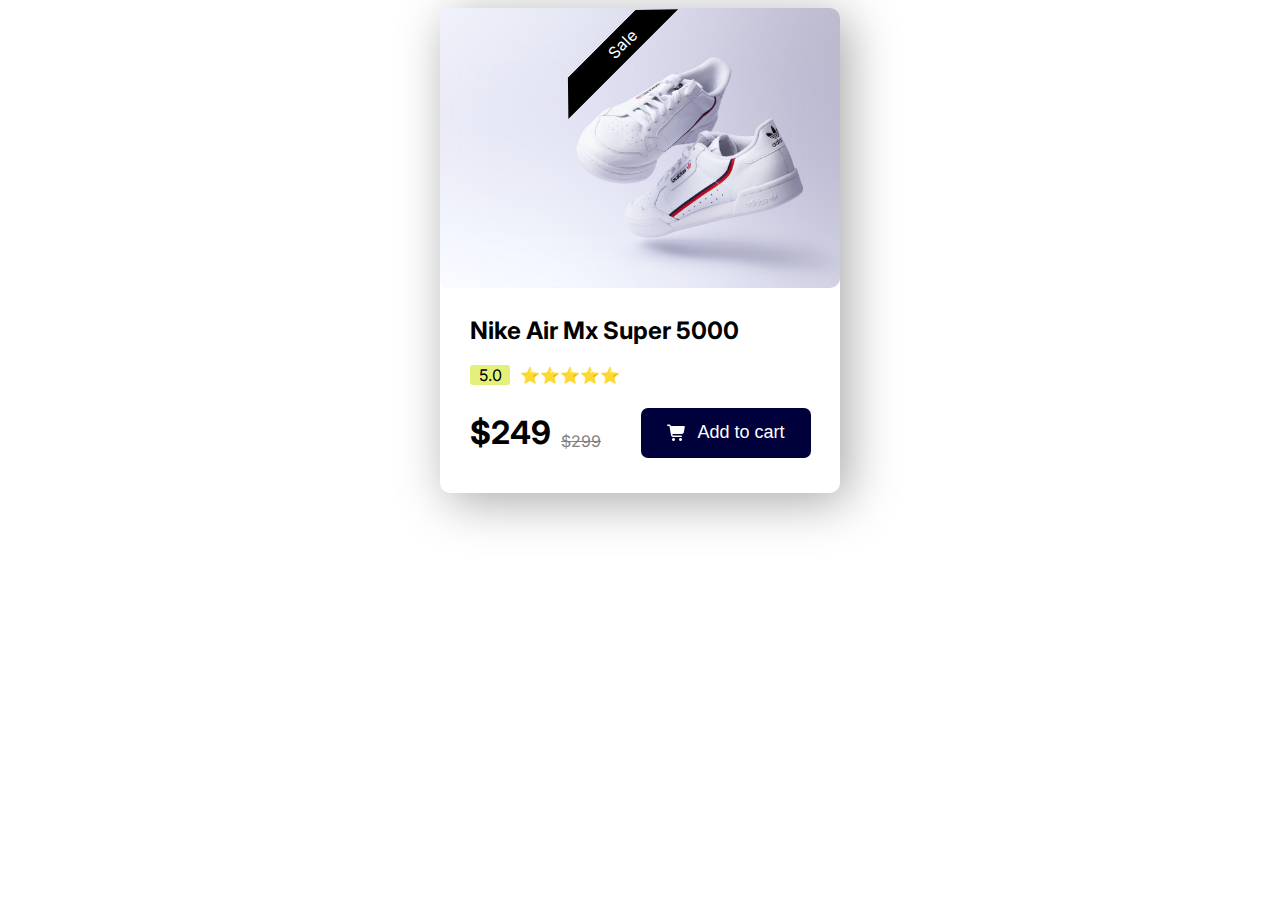
<file: index.html>
<!DOCTYPE html>
<html lang="en">
  <head>
    <meta charset="UTF-8" />
    <meta name="viewport" content="width=device-width, initial-scale=1.0" />
    <link rel="preconnect" href="https://fonts.googleapis.com">
<link rel="preconnect" href="https://fonts.gstatic.com" crossorigin>
<link href="https://fonts.googleapis.com/css2?family=Inter:ital,opsz,wght@0,14..32,100..900;1,14..32,100..900&family=Poppins:ital,wght@0,100;0,200;0,300;0,400;0,500;0,600;0,700;0,800;0,900;1,100;1,200;1,300;1,400;1,500;1,600;1,700;1,800;1,900&display=swap" rel="stylesheet">
    <link rel="stylesheet" href="style.css" />
    <title>Document</title>
  </head>
  <body>
    <main>
      <div class="nike">
        <div class="transform">
           <img class="adidas" src="adidas.jpg" alt="" />
           <div class="sale">Sale</div>
        </div>
        
        <div class="main">
            <p class="nikep">Nike Air Mx Super 5000</p>
        <div class="groupstar">
          <p class="starnumb">5.0</p>
          <span>⭐⭐⭐⭐⭐</span>
        </div>

        <div class="dolar">
          <p class="dolar1">$249</p>
          <p class="dolar2">$299</p>
          <button><svg xmlns="http://www.w3.org/2000/svg" viewBox="0 0 640 640"><!--!Font Awesome Free v7.1.0 by @fontawesome - https://fontawesome.com License - https://fontawesome.com/license/free Copyright 2025 Fonticons, Inc.--><path fill="#ffffff" d="M24 48C10.7 48 0 58.7 0 72C0 85.3 10.7 96 24 96L69.3 96C73.2 96 76.5 98.8 77.2 102.6L129.3 388.9C135.5 423.1 165.3 448 200.1 448L456 448C469.3 448 480 437.3 480 424C480 410.7 469.3 400 456 400L200.1 400C188.5 400 178.6 391.7 176.5 380.3L171.4 352L475 352C505.8 352 532.2 330.1 537.9 299.8L568.9 133.9C572.6 114.2 557.5 96 537.4 96L124.7 96L124.3 94C119.5 67.4 96.3 48 69.2 48L24 48zM208 576C234.5 576 256 554.5 256 528C256 501.5 234.5 480 208 480C181.5 480 160 501.5 160 528C160 554.5 181.5 576 208 576zM432 576C458.5 576 480 554.5 480 528C480 501.5 458.5 480 432 480C405.5 480 384 501.5 384 528C384 554.5 405.5 576 432 576z"/></svg> Add to cart</button>
        </div>
        </div>
        
      </div>
    </main>
  </body>
</html>
</file>
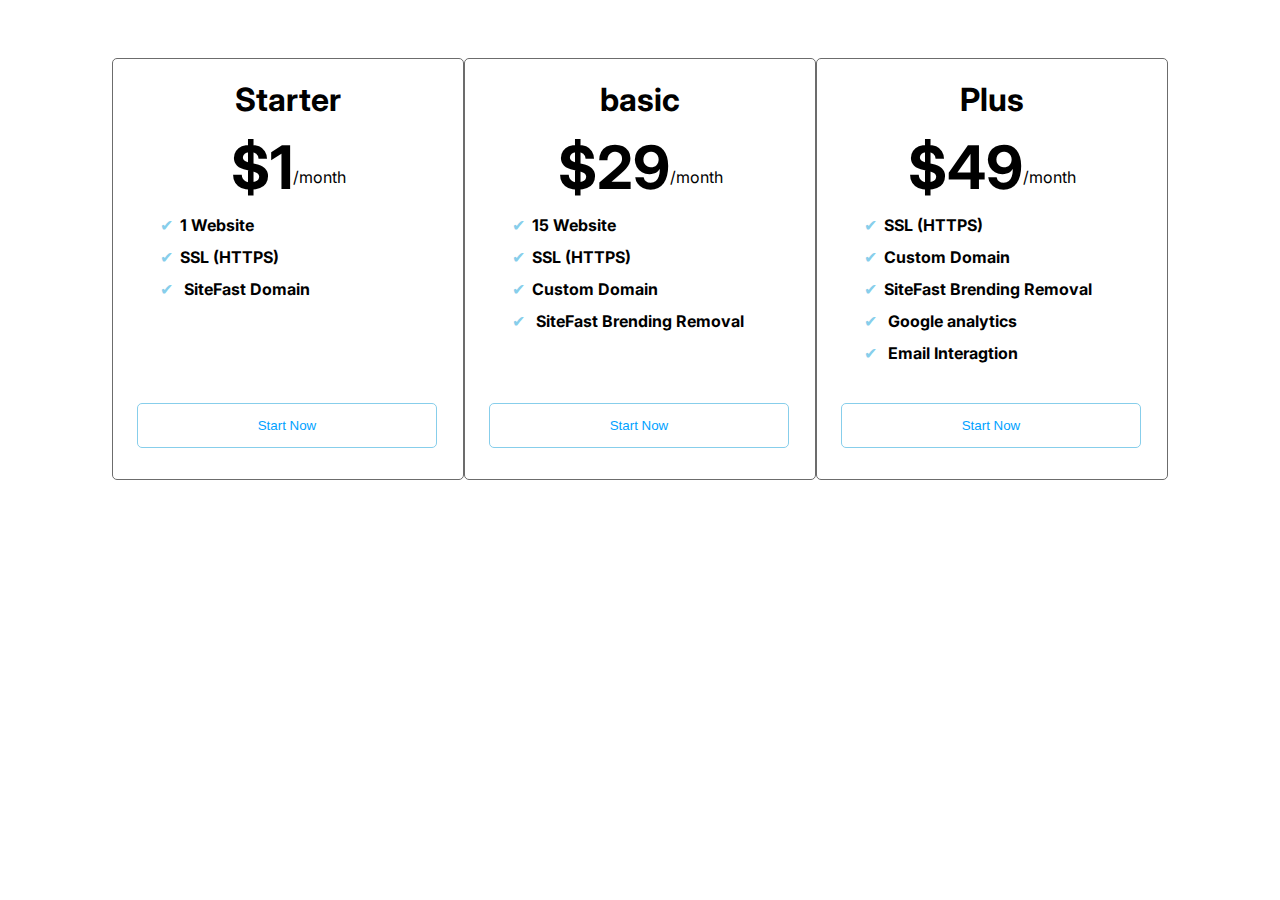
<file: prices.html>
<!DOCTYPE html>
<html lang="en">
<head>
    <meta charset="UTF-8">
    <meta name="viewport" content="width=device-width, initial-scale=1.0">
     <link rel="preconnect" href="https://fonts.googleapis.com">
<link rel="preconnect" href="https://fonts.gstatic.com" crossorigin>
<link href="https://fonts.googleapis.com/css2?family=Inter:ital,opsz,wght@0,14..32,100..900;1,14..32,100..900&family=Poppins:ital,wght@0,100;0,200;0,300;0,400;0,500;0,600;0,700;0,800;0,900;1,100;1,200;1,300;1,400;1,500;1,600;1,700;1,800;1,900&display=swap" rel="stylesheet">
   
    <link rel="stylesheet" href="price.css">
    <title>Document</title>
</head>
<body>
    <main>
        <div class="price">
            <h1>Starter</h1>
            <div class="month">
                <h1 class="dolar">$1 </h1>
                <p class="mon">/month</p>
           </div>
            <ul>
                <li> <span>✔</span><b>1 Website</b>  </li>
                <li> <span>✔</span><b>SSL (HTTPS)</b>  </li>
                <li> <span>✔</span><b> SiteFast Domain</b> </li>
            </ul>
            <button  class="buuton button">Start Now</button>
        </div>
       
        <div class="basic">
            <h1>basic</h1>
            <div class="month">
                <h1 class="dolar">$29 </h1>
                <p class="mon1"> /month</p>
           </div>
            <ul>
                <li> <span>✔</span><b>15 Website</b>  </li>
                <li> <span>✔</span><b>SSL (HTTPS) </b> </li>
                <li> <span>✔</span><b>Custom Domain</b>  </li>
                <li> <span>✔</span> <b>SiteFast Brending Removal</b> </li>
            </ul>
            <button class="buuton button2">Start Now</button>
        </div>
         <div class="Plus">
            <h1>Plus</h1>
            <div class="month">
                <h1 class="dolar">$49 </h1>
                <p class="mon2">/month</p>
           </div>
            <ul>
                <li> <span>✔</span><b>SSL (HTTPS)</b>  </li>
                <li> <span>✔</span><b>Custom Domain</b>  </li>
                <li> <span>✔</span><b>SiteFast Brending Removal</b>  </li>
                <li> <span>✔</span> <b>Google analytics</b> </li>
                <li> <span>✔</span> <b>Email Interagtion</b> </li>
               
            </ul>
            <button  class="buuton button3">Start Now</button>
        </div>
       
    </main>
</body>
</html>
</file>
<file: style.css>
body{
    font-family: "Inter", sans-serif;
   
}
.adidas{
    width:400px;
    height: 280px;
    border-radius: 10px;
}
.main{
   padding: 30px;
    display: flex;
 
    flex-direction: column;
    position: relative;
    top: -30px;
}
.nike{
  
    height: 485px;
    background-color: rgb(255, 255, 255);
    box-shadow:  8px 8px 50px rgba(0, 0, 0, 0.35);
    border-radius: 10px;
}
main{
    display: flex;
    flex-direction: column;
    align-items: center;
    justify-content: center;
}
.groupstar{
    display: flex;
    align-items: center;
   position: relative;
   top: -20px;
    gap: 10px;
}
.starnumb{
   background-color: rgb(229, 240, 123);
   width: 40px;
   height: 20px;
   display: flex;
   justify-content: center;
   align-items: center;
   border-radius: 3px;
}
svg{
    width: 20px;
    height: 20px;
  
}
.nikep{
    font-size: x-large;
    font-weight: bold;
}
.dolar{
    display: flex;
    gap: 10px;
    align-items: center;
    position: relative;
    top: -40px;
}
.dolar1{
    font-size: xx-large;
    font-weight: bold;
}
.dolar2{
    text-decoration: line-through;
    color: gray;
    position: relative;
    top: 8px;
}
button{
   display: flex;
   align-items: center;
   justify-content: center;
   gap: 10px;
   width: 170px;
   height: 50px;
   font-size: 18px;
   background-color: rgb(0, 0, 59);
   color: white;
   border: none;
   border-radius: 7px;
   position: relative;
   left: 30px;
  
}
.sale{
position: absolute;
top: 29px;
left: 531px;
background-color: black;
color: white;
width: 183px;
height: 30px;
clip-path: polygon(16% 0, 68% 0, 85% 100%, 0 100%);
transform: rotate(-45deg);
display: flex;
justify-content: center;
align-items: center;
}
a{
    text-decoration: none;
    color: black;
    font-size: 20px;
    font-weight: bold;
    position: relative;
    top: 50px;
    
}
</file>
<file: price.css>
body{
    font-family: "Inter", sans-serif;
}
main{
display: flex;
    
   flex-wrap: wrap;
    justify-content: center;
}
li{
    list-style: none;
    line-height: 2;
}
ul{
    position: relative;
    top: -100px;
}
h1{
    display: flex;
    justify-content: center;
}
.month{
    display: flex;
    justify-content: center;
   align-items: center;
    position: relative;
    top: -40px;
}
.dolar{
    font-size:60px;
    position: relative;
    top: -10px;
}
.price,.basic,.Plus{

    width: 350px;
    height: 420px;
    border: 1px solid rgb(108, 108, 108);
   margin-top: 50px;
   background-color: white;
   border-radius: 5px;
  
    
}

span{
    color: skyblue;
  
  padding: 7px;
}
.button{
    width: 300px;
    height: 45px;
    background-color: rgb(255, 255, 255);
    color: rgb(0, 162, 255);
    border-radius: 5px;
    border: 1px solid skyblue;
    position: relative;
    top: -18px;
    left: 24px;
    cursor: pointer;
   
}
.button2{
    width: 300px;
    height: 45px;
    background-color: rgb(255, 255, 255);
    color: rgb(0, 162, 255);
    border-radius: 5px;
    border: 1px solid skyblue;
    position: relative;
    top: -50px;
    left: 24px;
    cursor: pointer;
    
  
   
}
.button3{
    width: 300px;
    height: 45px;
    background-color: rgb(255, 255, 255);
    color: rgb(0, 162, 255);
    border-radius: 5px;
    border: 1px solid skyblue;
    position: relative;
    top: -82px;
    left: 24px;    
    cursor: pointer;     
}
.price:hover, .basic:hover, .Plus:hover {
   border: 4px solid blue;
    transform: scale(1.05);
   
}
.buuton:hover{
    background-color: blue;
    color: white;
}
.price{
    animation:  identifier 3s ease-in-out;
}
.basic{
    animation: basic 3s ease-in-out;
}
.Plus{
    animation: Plus 3s ease-in-out;
}
@keyframes identifier {
    from {
      transform: translateX(-100%);
    }
    to {
        transform: translateX(0);
    }
}
@keyframes basic {
    from {
      transform: translateY(100%);
    }
    to {
        transform: translateY(0);
    }
}
@keyframes Plus {
    from {
      transform: translateX(100%);
    }
    to {
        transform: translateX(0);
    }
}
</file>
